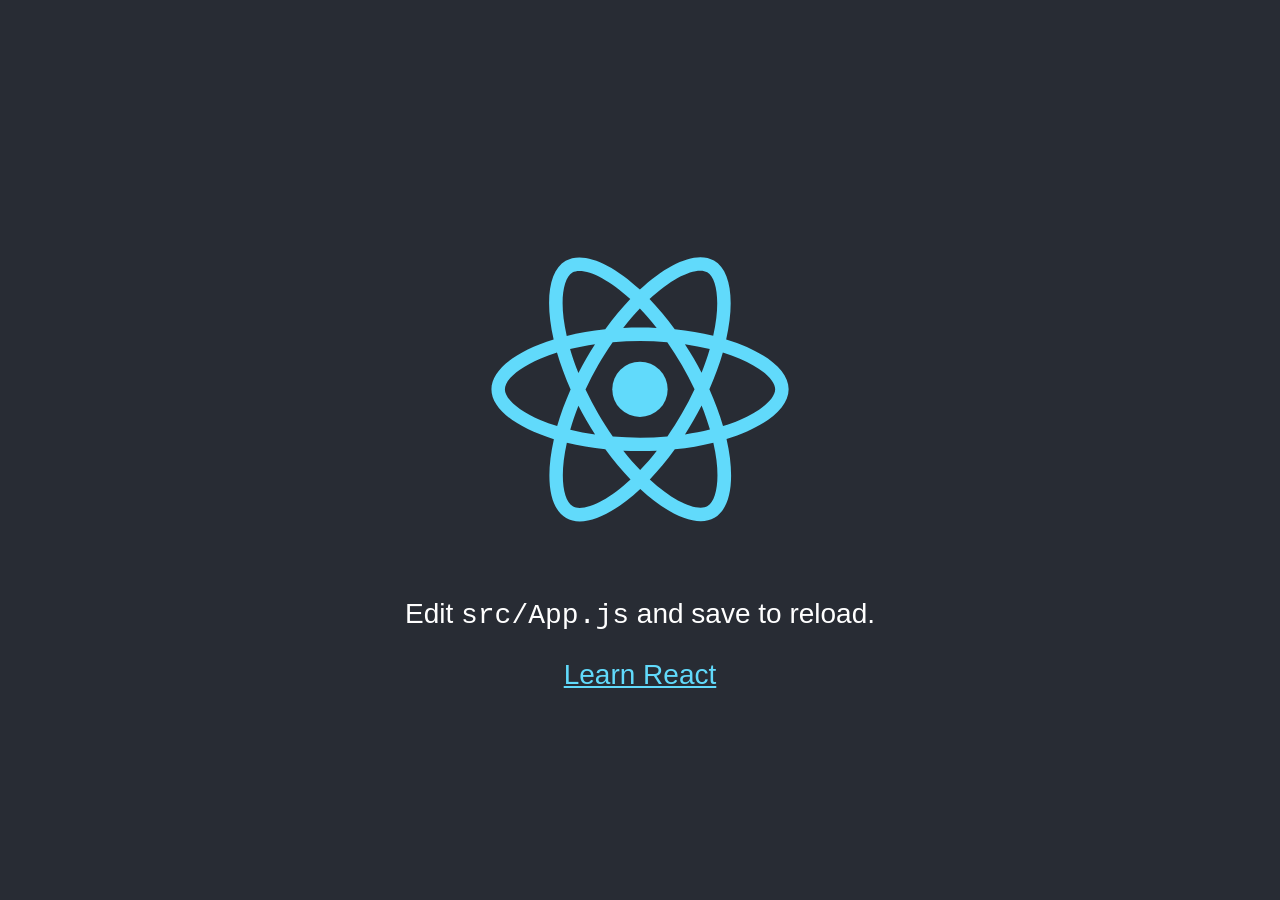
<file: index.html>
<!doctype html><html lang="en"><head><meta charset="utf-8"/><link rel="icon" href="/favicon.ico"/><meta name="viewport" content="width=device-width,initial-scale=1"/><meta name="theme-color" content="#000000"/><meta name="description" content="Web site created using create-react-app"/><link rel="apple-touch-icon" href="/logo192.png"/><link rel="manifest" href="/manifest.json"/><title>React App</title><script defer="defer" src="/static/js/main.b2e92858.js"></script><link href="/static/css/main.073c9b0a.css" rel="stylesheet"></head><body><noscript>You need to enable JavaScript to run this app.</noscript><div id="root"></div></body></html>
</file>
<file: static/css/main.073c9b0a.css>
body{-webkit-font-smoothing:antialiased;-moz-osx-font-smoothing:grayscale;font-family:-apple-system,BlinkMacSystemFont,Segoe UI,Roboto,Oxygen,Ubuntu,Cantarell,Fira Sans,Droid Sans,Helvetica Neue,sans-serif;margin:0}code{font-family:source-code-pro,Menlo,Monaco,Consolas,Courier New,monospace}.App{text-align:center}.App-logo{height:40vmin;pointer-events:none}@media (prefers-reduced-motion:no-preference){.App-logo{-webkit-animation:App-logo-spin 20s linear infinite;animation:App-logo-spin 20s linear infinite}}.App-header{align-items:center;background-color:#282c34;color:#fff;display:flex;flex-direction:column;font-size:calc(10px + 2vmin);justify-content:center;min-height:100vh}.App-link{color:#61dafb}@-webkit-keyframes App-logo-spin{0%{-webkit-transform:rotate(0deg);transform:rotate(0deg)}to{-webkit-transform:rotate(1turn);transform:rotate(1turn)}}@keyframes App-logo-spin{0%{-webkit-transform:rotate(0deg);transform:rotate(0deg)}to{-webkit-transform:rotate(1turn);transform:rotate(1turn)}}
/*# sourceMappingURL=main.073c9b0a.css.map*/
</file>
